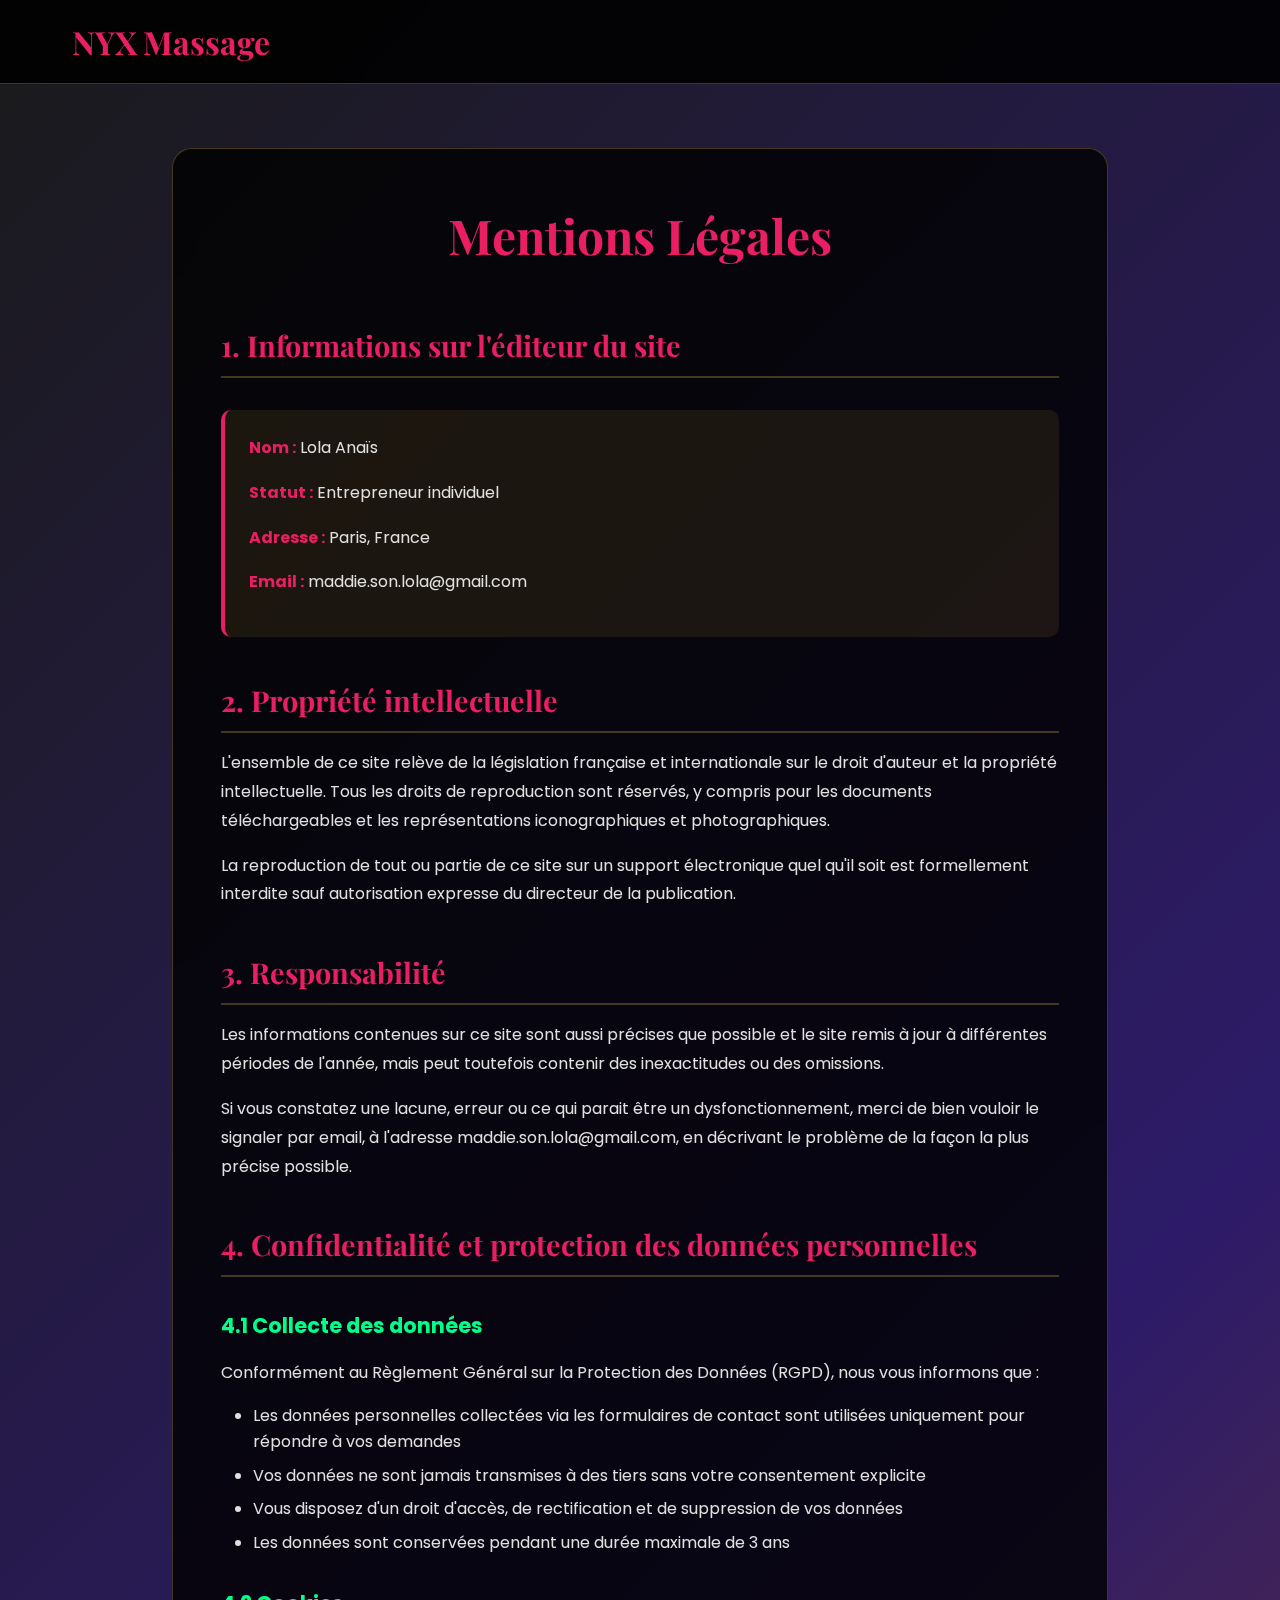
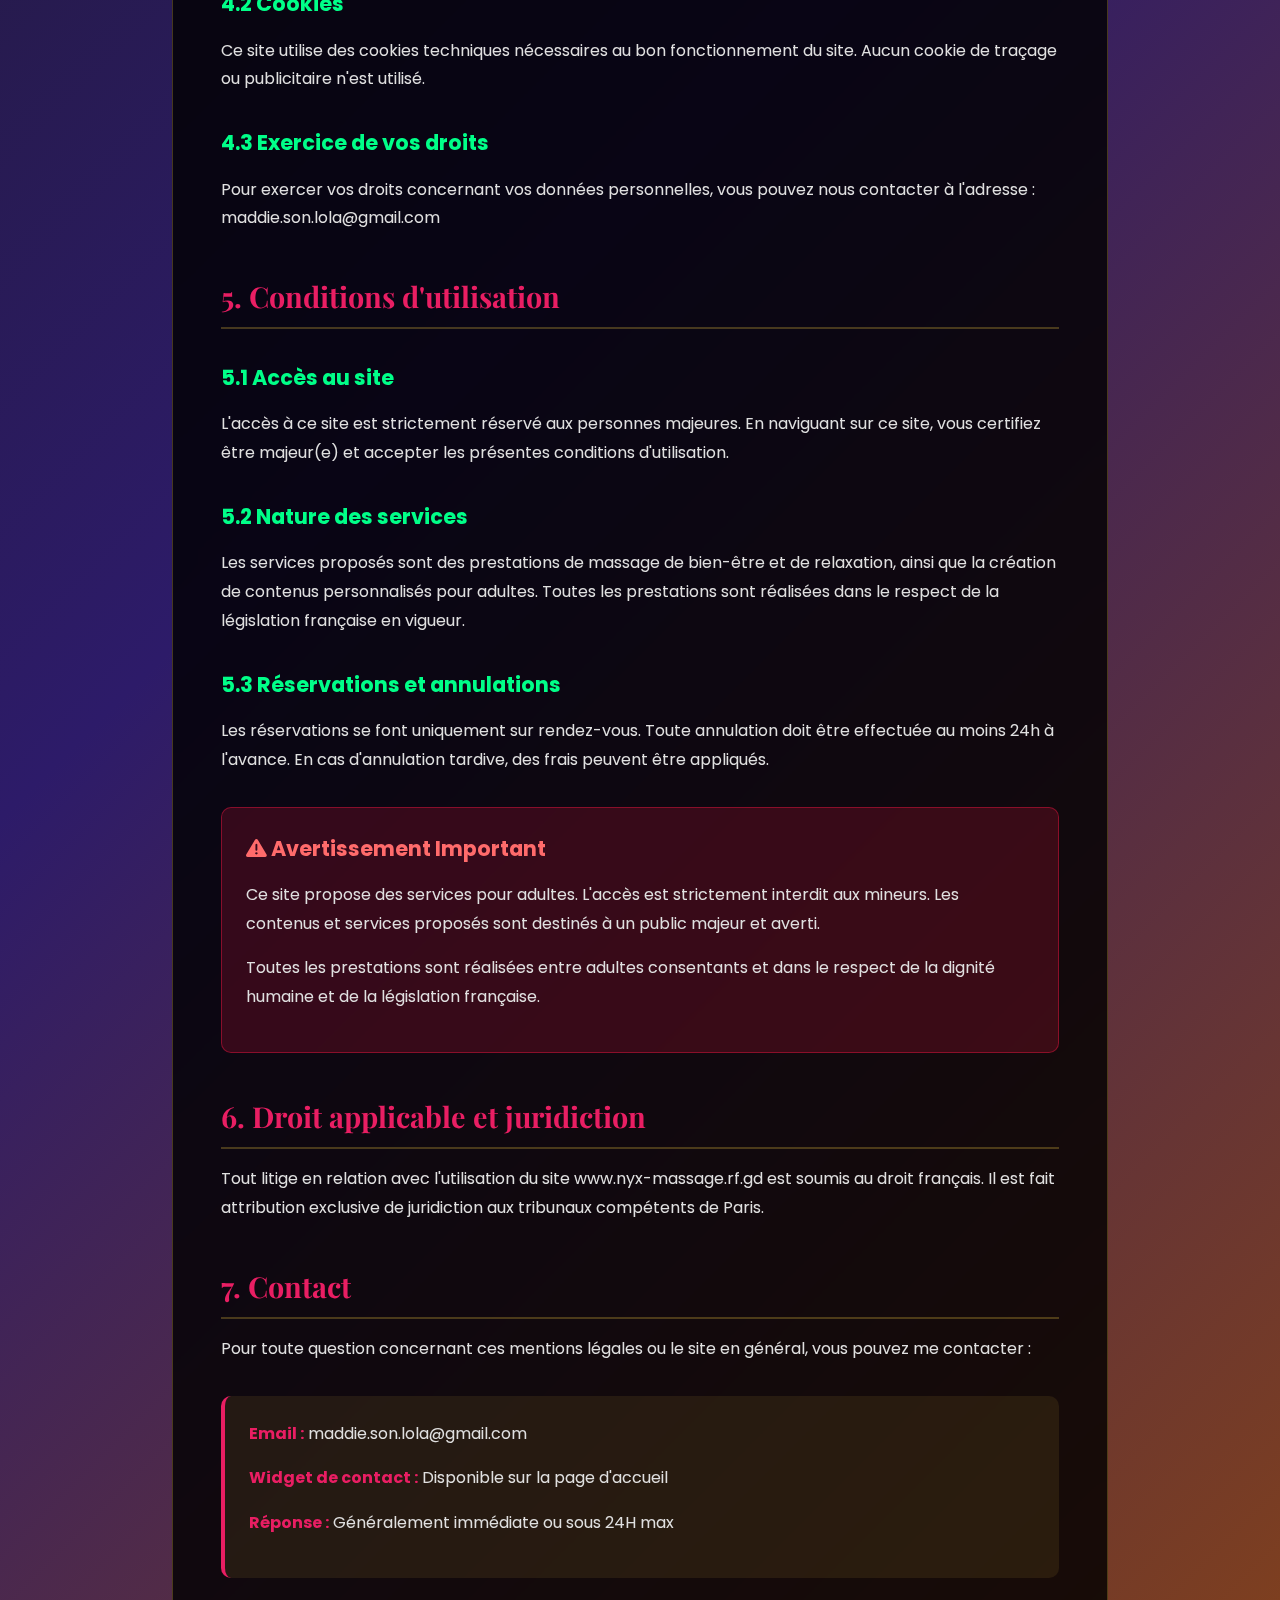
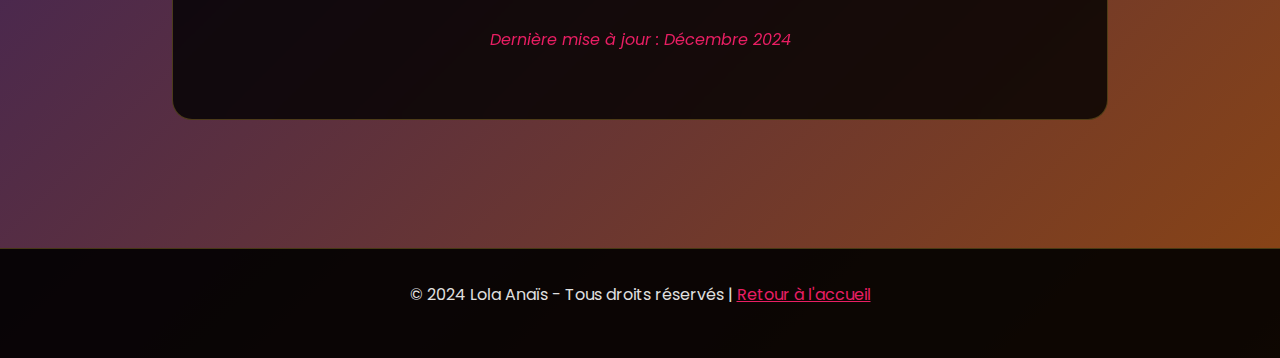
<file: mentions-legales.html>
<!DOCTYPE html>
<html lang="fr">
<head>
    <meta charset="UTF-8">
    <meta name="viewport" content="width=device-width, initial-scale=1.0">
    <title>Mentions Légales - NYX Massage</title>
    <link href="https://cdnjs.cloudflare.com/ajax/libs/font-awesome/6.0.0/css/all.min.css" rel="stylesheet">
    <link href="https://fonts.googleapis.com/css2?family=Playfair+Display:wght@300;400;600;700&family=Poppins:wght@300;400;500;600&display=swap" rel="stylesheet">
    <style>
        * {
            margin: 0;
            padding: 0;
            box-sizing: border-box;
        }

        body {
            font-family: 'Poppins', sans-serif;
            line-height: 1.6;
            color: #333;
            background: linear-gradient(135deg, #1a1a1a 0%, #2d1b69 50%, #8b4513 100%);
            min-height: 100vh;
        }

        /* Header */
        header {
            background: rgba(0, 0, 0, 0.9);
            backdrop-filter: blur(10px);
            padding: 1rem 0;
            border-bottom: 1px solid rgba(212, 175, 55, 0.3);
        }

        nav {
            display: flex;
            justify-content: space-between;
            align-items: center;
            max-width: 1200px;
            margin: 0 auto;
            padding: 0 2rem;
        }

        .logo {
            font-family: 'Playfair Display', serif;
            font-size: 2rem;
            font-weight: 700;
            color: #e91e63;
            text-decoration: none;
        }

        .back-link {
            color: #fff;
            text-decoration: none;
            font-weight: 500;
            transition: color 0.3s ease;
            display: flex;
            align-items: center;
            gap: 0.5rem;
        }

        .back-link:hover {
            color: #e91e63;
        }

        /* Main Content */
        main {
            max-width: 1000px;
            margin: 0 auto;
            padding: 4rem 2rem;
        }

        .legal-container {
            background: rgba(0, 0, 0, 0.8);
            backdrop-filter: blur(10px);
            border-radius: 20px;
            padding: 3rem;
            border: 1px solid rgba(212, 175, 55, 0.3);
            color: #fff;
        }

        h1 {
            font-family: 'Playfair Display', serif;
            font-size: 3rem;
            color: #e91e63;
            text-align: center;
            margin-bottom: 3rem;
        }

        h2 {
            font-family: 'Playfair Display', serif;
            font-size: 1.8rem;
            color: #e91e63;
            margin-top: 2.5rem;
            margin-bottom: 1rem;
            border-bottom: 2px solid rgba(212, 175, 55, 0.3);
            padding-bottom: 0.5rem;
        }

        h3 {
            font-size: 1.3rem;
            color: #00ff88;
            margin-top: 2rem;
            margin-bottom: 1rem;
        }

        p {
            margin-bottom: 1rem;
            line-height: 1.8;
            color: #e0e0e0;
        }

        ul {
            margin-left: 2rem;
            margin-bottom: 1rem;
        }

        li {
            margin-bottom: 0.5rem;
            color: #e0e0e0;
        }

        .contact-info {
            background: rgba(212, 175, 55, 0.1);
            border-left: 4px solid #e91e63;
            padding: 1.5rem;
            margin: 2rem 0;
            border-radius: 10px;
        }

        .contact-info strong {
            color: #e91e63;
        }

        .important-notice {
            background: rgba(220, 20, 60, 0.2);
            border: 1px solid rgba(220, 20, 60, 0.5);
            border-radius: 10px;
            padding: 1.5rem;
            margin: 2rem 0;
        }

        .important-notice h3 {
            color: #ff6b6b;
            margin-top: 0;
        }

        /* Footer */
        footer {
            background: rgba(0, 0, 0, 0.9);
            color: #fff;
            text-align: center;
            padding: 2rem;
            border-top: 1px solid rgba(212, 175, 55, 0.3);
            margin-top: 4rem;
        }

        /* Responsive Design */
        @media (max-width: 768px) {
            nav {
                flex-direction: column;
                gap: 1rem;
            }

            .logo {
                font-size: 1.5rem;
            }

            main {
                padding: 2rem 1rem;
            }

            .legal-container {
                padding: 2rem;
            }

            h1 {
                font-size: 2rem;
            }

            h2 {
                font-size: 1.5rem;
            }
        }
    </style>
</head>
<body>
    <!-- Header -->
    <header>
        <nav>
            <a href="index.html" class="logo">NYX Massage</a>
        </nav>
    </header>

    <!-- Main Content -->
    <main>
        <div class="legal-container">
            <h1>Mentions Légales</h1>

            <h2>1. Informations sur l'éditeur du site</h2>
            <div class="contact-info">
                <p><strong>Nom :</strong> Lola Anaïs</p>
                <p><strong>Statut :</strong> Entrepreneur individuel</p>
                <p><strong>Adresse :</strong> Paris, France</p>
                <p><strong>Email :</strong> maddie.son.lola@gmail.com</p>
            </div>

            <h2>2. Propriété intellectuelle</h2>
            <p>L'ensemble de ce site relève de la législation française et internationale sur le droit d'auteur et la propriété intellectuelle. Tous les droits de reproduction sont réservés, y compris pour les documents téléchargeables et les représentations iconographiques et photographiques.</p>
            
            <p>La reproduction de tout ou partie de ce site sur un support électronique quel qu'il soit est formellement interdite sauf autorisation expresse du directeur de la publication.</p>

            <h2>3. Responsabilité</h2>
            <p>Les informations contenues sur ce site sont aussi précises que possible et le site remis à jour à différentes périodes de l'année, mais peut toutefois contenir des inexactitudes ou des omissions.</p>
            
            <p>Si vous constatez une lacune, erreur ou ce qui parait être un dysfonctionnement, merci de bien vouloir le signaler par email, à l'adresse maddie.son.lola@gmail.com, en décrivant le problème de la façon la plus précise possible.</p>

            <h2>4. Confidentialité et protection des données personnelles</h2>
            
            <h3>4.1 Collecte des données</h3>
            <p>Conformément au Règlement Général sur la Protection des Données (RGPD), nous vous informons que :</p>
            <ul>
                <li>Les données personnelles collectées via les formulaires de contact sont utilisées uniquement pour répondre à vos demandes</li>
                <li>Vos données ne sont jamais transmises à des tiers sans votre consentement explicite</li>
                <li>Vous disposez d'un droit d'accès, de rectification et de suppression de vos données</li>
                <li>Les données sont conservées pendant une durée maximale de 3 ans</li>
            </ul>

            <h3>4.2 Cookies</h3>
            <p>Ce site utilise des cookies techniques nécessaires au bon fonctionnement du site. Aucun cookie de traçage ou publicitaire n'est utilisé.</p>

            <h3>4.3 Exercice de vos droits</h3>
            <p>Pour exercer vos droits concernant vos données personnelles, vous pouvez nous contacter à l'adresse : maddie.son.lola@gmail.com</p>

            <h2>5. Conditions d'utilisation</h2>
            
            <h3>5.1 Accès au site</h3>
            <p>L'accès à ce site est strictement réservé aux personnes majeures. En naviguant sur ce site, vous certifiez être majeur(e) et accepter les présentes conditions d'utilisation.</p>

            <h3>5.2 Nature des services</h3>
            <p>Les services proposés sont des prestations de massage de bien-être et de relaxation, ainsi que la création de contenus personnalisés pour adultes. Toutes les prestations sont réalisées dans le respect de la législation française en vigueur.</p>

            <h3>5.3 Réservations et annulations</h3>
            <p>Les réservations se font uniquement sur rendez-vous. Toute annulation doit être effectuée au moins 24h à l'avance. En cas d'annulation tardive, des frais peuvent être appliqués.</p>

            <div class="important-notice">
                <h3><i class="fas fa-exclamation-triangle"></i> Avertissement Important</h3>
                <p>Ce site propose des services pour adultes. L'accès est strictement interdit aux mineurs. Les contenus et services proposés sont destinés à un public majeur et averti.</p>
                <p>Toutes les prestations sont réalisées entre adultes consentants et dans le respect de la dignité humaine et de la législation française.</p>
            </div>

            <h2>6. Droit applicable et juridiction</h2>
            <p>Tout litige en relation avec l'utilisation du site www.nyx-massage.rf.gd est soumis au droit français. Il est fait attribution exclusive de juridiction aux tribunaux compétents de Paris.</p>

            <h2>7. Contact</h2>
            <p>Pour toute question concernant ces mentions légales ou le site en général, vous pouvez me contacter :</p>
            <div class="contact-info">
                <p><strong>Email :</strong> maddie.son.lola@gmail.com</p>
                <p><strong>Widget de contact :</strong> Disponible sur la page d'accueil</p>
                <p><strong>Réponse :</strong> Généralement immédiate ou sous 24H max</p>
            </div>

            <p style="margin-top: 3rem; text-align: center; color: #e91e63; font-style: italic;">
                Dernière mise à jour : Décembre 2024
            </p>
        </div>
    </main>

    <!-- Footer -->
    <footer>
        <p>&copy; 2024 Lola Anaïs - Tous droits réservés | <a href="index.html" style="color: #e91e63;">Retour à l'accueil</a></p>
    </footer>
</body>
</html>
</file>
